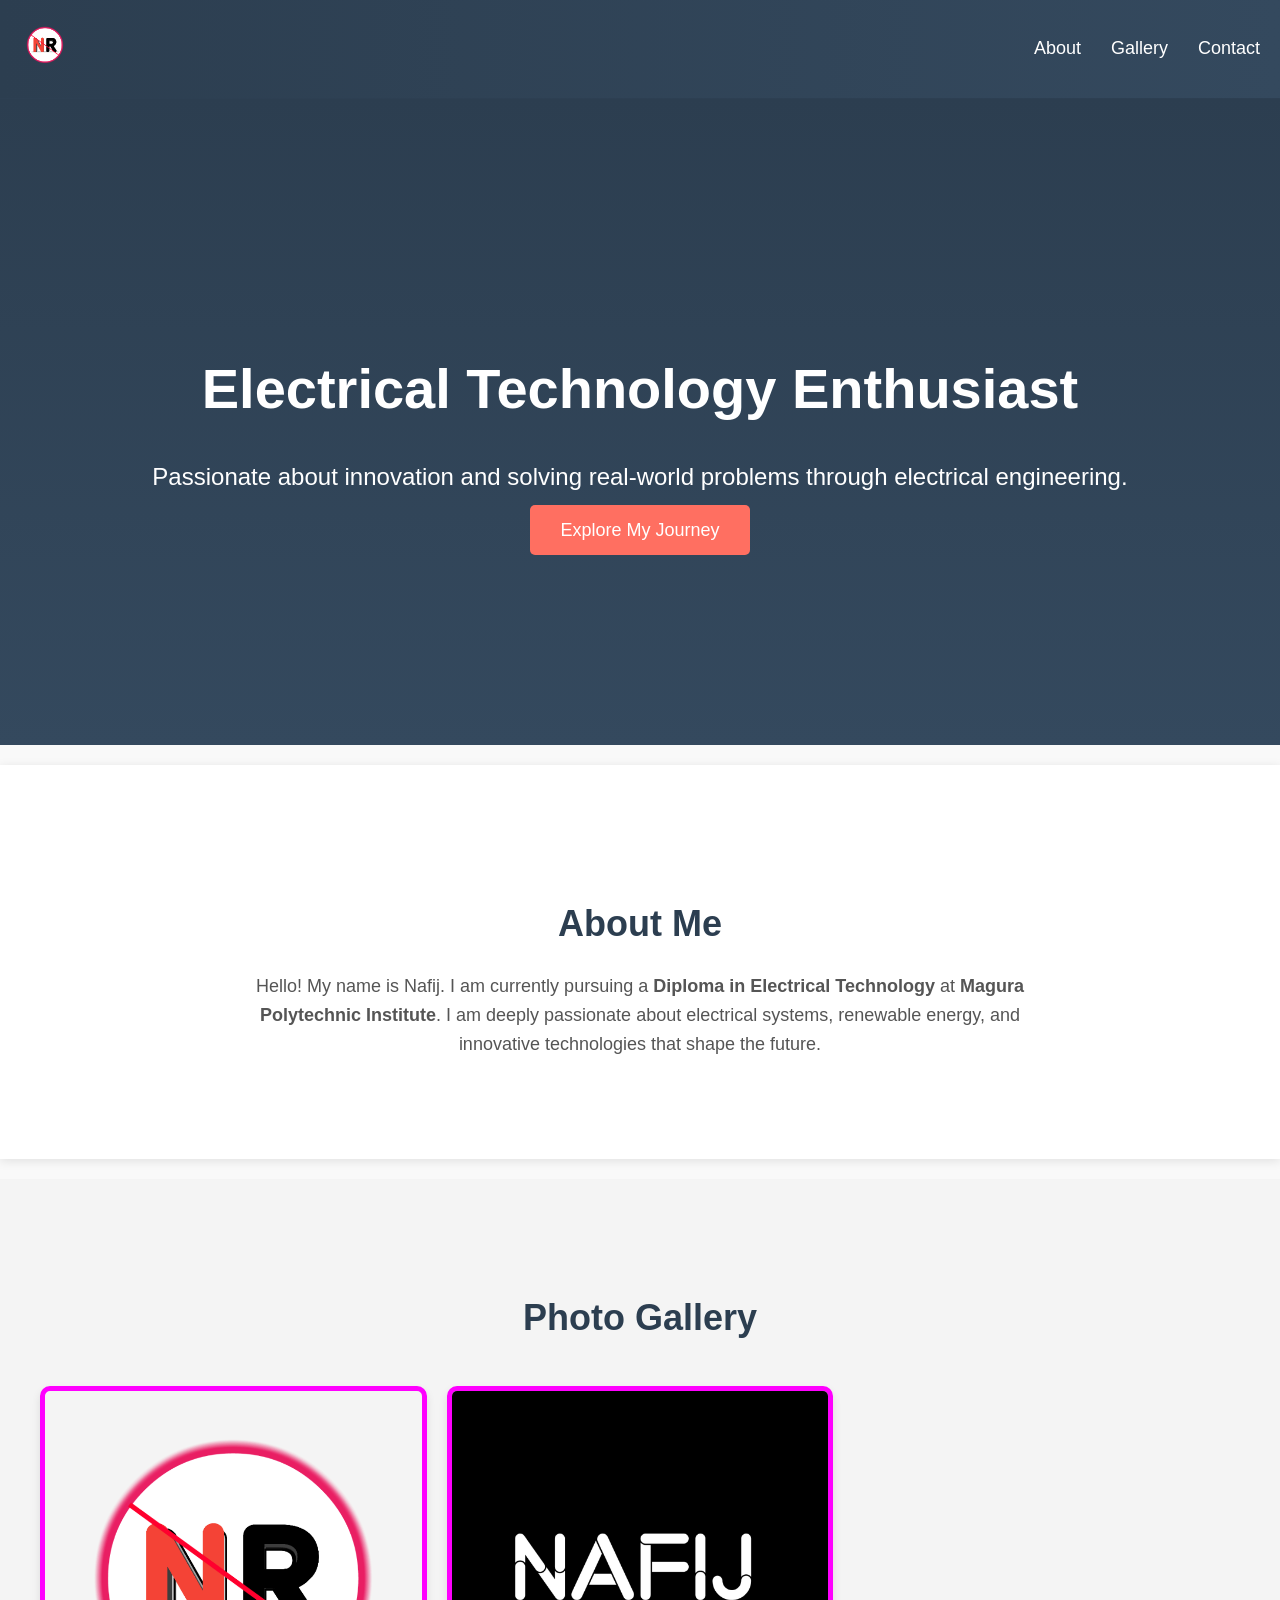
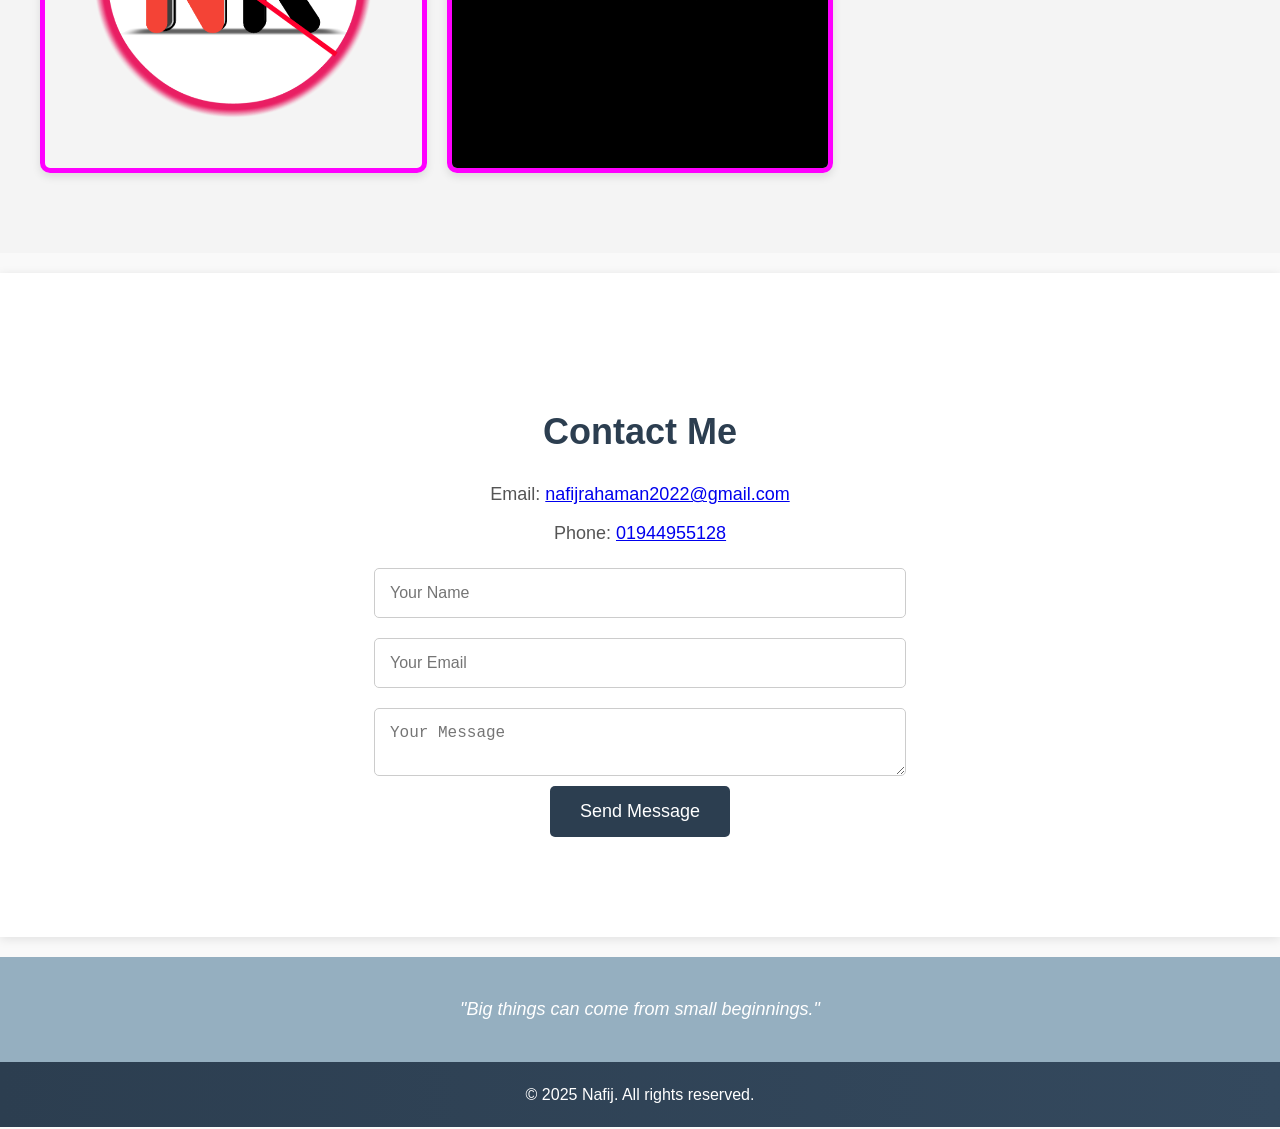
<file: index.html>
<!DOCTYPE html>
<html lang="en">
<head>
    <meta charset="UTF-8">
    <meta name="viewport" content="width=device-width, initial-scale=1.0">
    <title>Nafij Pro</title>
    <style>
        /* General Styles */
        body {
            font-family: 'Poppins', sans-serif;
            margin: 0;
            padding: 0;
            box-sizing: border-box;
            line-height: 1.6;
            background-color: #f9f9f9;
            color: #333;
        }

        /* Header */
        header {
            background: linear-gradient(90deg, #2c3e50, #34495e);
            color: white;
            padding: 20px;
            display: flex;
            justify-content: space-between;
            align-items: center;
            box-shadow: 0 2px 10px rgba(0, 0, 0, 0.1);
        }

        nav .logo img {
            height: 50px; /* Fixed logo size */
            width: auto; /* Maintain aspect ratio */
            cursor: pointer;
        }

        nav .nav-links {
            list-style: none;
            display: flex;
            margin: 0;
            padding: 0;
        }

        nav .nav-links li {
            margin-left: 30px;
        }

        nav .nav-links a {
            color: white;
            text-decoration: none;
            font-size: 18px;
            font-weight: 500;
            transition: color 0.3s ease;
        }

        nav .nav-links a:hover {
            color: #ff6f61;
        }

        /* Hero Section */
        .hero {
            background: #2c3e50; /* Fallback solid color */
            background: linear-gradient(to bottom, #2c3e50, #34495e), url('https://via.placeholder.com/1500x800?text=Electrical+Engineering');
            background-size: cover;
            background-position: center;
            color: white;
            text-align: center;
            padding: 200px 20px;
        }

        .hero h1 {
            font-size: 56px;
            margin-bottom: 20px;
            animation: fadeIn 2s ease-in-out;
        }

        .hero p {
            font-size: 24px;
            margin-bottom: 20px;
            animation: fadeIn 3s ease-in-out;
        }

        .hero .cta {
            background-color: #ff6f61;
            color: white;
            padding: 15px 30px;
            text-decoration: none;
            font-size: 18px;
            border-radius: 5px;
            transition: background-color 0.3s ease;
        }

        .hero .cta:hover {
            background-color: #e65a50;
        }

        /* About Section */
        .about {
            padding: 100px 20px;
            text-align: center;
            background-color: white;
            margin: 20px 0;
            box-shadow: 0 2px 10px rgba(0, 0, 0, 0.1);
        }

        .about h2 {
            font-size: 36px;
            margin-bottom: 20px;
            color: #2c3e50;
        }

        .about p {
            font-size: 18px;
            max-width: 800px;
            margin: 0 auto;
            color: #555;
        }

        /* Photo Gallery Section */
        .gallery {
            padding: 80px 20px;
            text-align: center;
            background-color: #f4f4f4;
        }

        .gallery h2 {
            font-size: 36px;
            margin-bottom: 40px;
            color: #2c3e50;
        }

        .gallery-grid {
            display: grid;
            grid-template-columns: repeat(3, 1fr); /* 3 columns */
            gap: 20px; /* Space between photos */
            max-width: 1200px;
            margin: 0 auto;
        }

        .gallery-item {
            border: 5px solid #ff00ff;
            box-shadow: 0 4px 8px rgba(0, 0, 0, 0.1);
            border-radius: 10px;
            overflow: hidden;
            transition: transform 0.3s ease, box-shadow 0.3s ease;
        }

        .gallery-item:hover {
            transform: scale(1.05);
            box-shadow: 0 8px 16px rgba(0, 0, 0, 0.2);
        }

        .gallery-item img {
            width: 100%;
            height: auto;
            display: block;
        }

        /* Contact Section */
        .contact {
            padding: 100px 20px;
            text-align: center;
            background-color: white;
            margin: 20px 0;
            box-shadow: 0 2px 10px rgba(0, 0, 0, 0.1);
        }

        .contact h2 {
            font-size: 36px;
            margin-bottom: 20px;
            color: #2c3e50;
        }

        .contact p {
            font-size: 18px;
            margin: 10px 0;
            color: #555;
        }

        .contact form {
            display: flex;
            flex-direction: column;
            align-items: center;
            max-width: 500px;
            margin: 0 auto;
        }

        .contact form input, .contact form textarea {
            width: 100%;
            padding: 15px;
            margin: 10px 0;
            border: 1px solid #ccc;
            border-radius: 5px;
            font-size: 16px;
        }

        .contact form button {
            background-color: #2c3e50;
            color: white;
            padding: 15px 30px;
            border: none;
            border-radius: 5px;
            cursor: pointer;
            font-size: 18px;
            transition: background-color 0.3s ease;
        }

        .contact form button:hover {
            background-color: #1a252f;
        }

        /* Quote Section */
        .quote-section {
            background-color: #95afc0;
            color: white;
            text-align: center;
            padding: 20px 20px;
            font-style: italic;
            font-size: 18px;
        }

        /* Footer */
        footer {
            background: linear-gradient(90deg, #2c3e50, #34495e);
            color: white;
            text-align: center;
            padding: 20px;
        }

        footer p {
            margin: 0;
        }

        /* Animations */
        @keyframes fadeIn {
            from {
                opacity: 0;
            }
            to {
                opacity: 1;
            }
        }

        /* Responsive Design */
        @media (max-width: 768px) {
            .hero h1 {
                font-size: 36px;
            }

            .hero p {
                font-size: 18px;
            }

            .about, .contact, .gallery {
                padding: 60px 20px;
            }

            .gallery-grid {
                grid-template-columns: repeat(2, 1fr); /* 2 columns for smaller screens */
            }
        }

        @media (max-width: 480px) {
            .gallery-grid {
                grid-template-columns: 1fr; /* 1 column for mobile screens */
            }
        }
    </style>
</head>
<body>
    <header>
        <div class="logo">
            <a href="https://www.facebook.com/nafijrahaman2023" target="_blank">
                <img src="icon.png" alt="Logo" style="height: 50px; width: auto;">
            </a>
        </div>
        <nav>
            <ul class="nav-links">
                <!--    <li><a href="#home">Home</a></li>         -->
                <li><a href="#about">About</a></li>
                <li><a href="#gallery">Gallery</a></li>
                <li><a href="#contact">Contact</a></li>
            </ul>
        </nav>
    </header>

    <section id="home" class="hero">
        <h1>Electrical Technology Enthusiast</h1>
        <p>Passionate about innovation and solving real-world problems through electrical engineering.</p>
        <a href="#about" class="cta">Explore My Journey</a>
    </section>

    <section id="about" class="about">
        <h2>About Me</h2>
        <p>Hello! My name is Nafij. I am currently pursuing a <strong>Diploma in Electrical Technology</strong> at <strong>Magura Polytechnic Institute</strong>. I am deeply passionate about electrical systems, renewable energy, and innovative technologies that shape the future.</p>
    </section>

    <!-- Photo Gallery Section -->
    <section id="gallery" class="gallery">
        <h2>Photo Gallery</h2>
        <div class="gallery-grid">
            <div class="gallery-item">
                <img src="icon.png" alt="Photo 1">
            </div>
            <div class="gallery-item">
                <img src="nafij.jpg" alt="Photo 2">
            </div>
         <!--   <div class="gallery-item">
                <img src="logo.jpg" alt="Photo 3">
            </div>
            <div class="gallery-item">
                <img src="logo.jpg" alt="Photo 4">
            </div>
            <div class="gallery-item">
                <img src="logo.jpg" alt="Photo 5">
            </div>
            <div class="gallery-item">
                <img src="logo.jpg" alt="Photo 6">
            </div> -->
        </div>
    </section>

    <section id="contact" class="contact">
        <h2>Contact Me</h2>
        <p>Email: <a href="mailto:nafijrahaman2022@gmail.com">nafijrahaman2022@gmail.com</a></p>
        <p>Phone: <a href="tel:01944955128">01944955128</a></p>
        <form id="contact-form">
            <input type="text" id="name" name="name" placeholder="Your Name" required>
            <input type="email" id="email" name="email" placeholder="Your Email" required>
            <textarea id="message" name="message" placeholder="Your Message" required></textarea>
            <button type="submit">Send Message</button>
        </form>
    </section>

    <!-- Quote Section -->
    <div class="quote-section">
        <p>"Big things can come from small beginnings."</p>
    </div>

    <!-- Footer -->
    <footer>
        <p>&copy; 2025 Nafij. All rights reserved.</p>
    </footer>

    <script>
        // Smooth scrolling for anchor links
        document.querySelectorAll('a[href^="#"]').forEach(anchor => {
            anchor.addEventListener('click', function (e) {
                e.preventDefault();
                document.querySelector(this.getAttribute('href')).scrollIntoView({
                    behavior: 'smooth'
                });
            });
        });

        // Form submission handling
        document.getElementById('contact-form').addEventListener('submit', function (e) {
            e.preventDefault();

            // Get form data
            const name = document.getElementById('name').value;
            const email = document.getElementById('email').value;
            const message = document.getElementById('message').value;

            // Create a mailto link
            const mailtoLink = `mailto:nafijrahaman2022@gmail.com?subject=Message from ${name}&body=Name: ${name}%0D%0AEmail: ${email}%0D%0AMessage: ${message}`;

            // Open the user's email client
            window.location.href = mailtoLink;
        });
    </script>
</body>
</html>
</file>
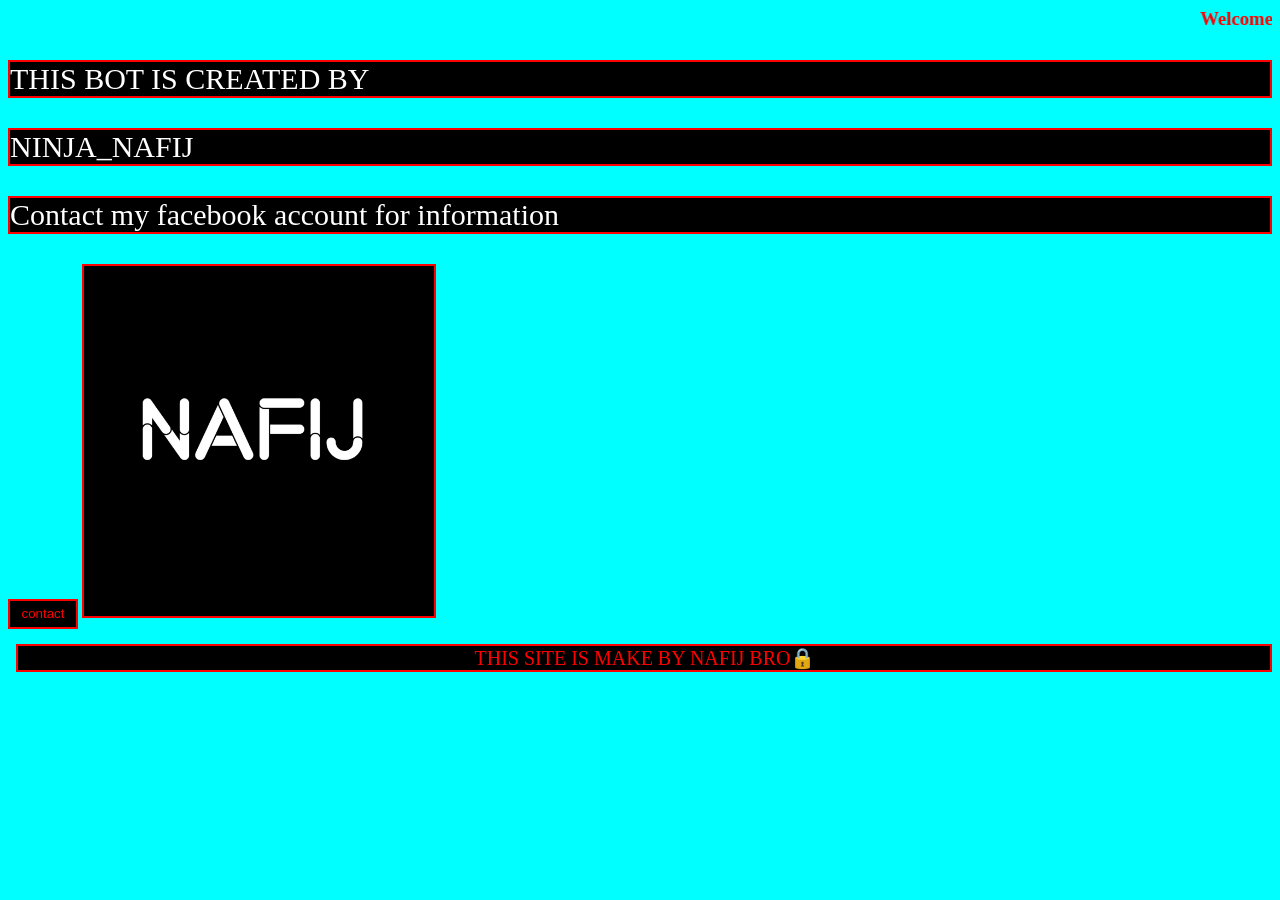
<file: Nayan.html>
<html>
<head>   
  <link rel="stylesheet" href="NAFIJ.css">
<title>NINJA NAFIJ</title>
</head>
<body>
<font color="red"> <h3> <marquee> Welcome To Bot World 💞 </marquee> </h3> </font>
<p> THIS BOT IS CREATED BY </p>
<p> NINJA_NAFIJ </p>
<p> Contact my facebook account for information </P>
 <a href="https://www.facebook.com/nafijrahaman2023"><button>contact</button></a>
  <img src="nafij.jpg" alt="broken pic">
</body>
<footer>THIS SITE IS MAKE BY NAFIJ BRO🔒</footer>
</html>
</file>
<file: NAFIJ.css>
body {
  background-color: cyan;
}
button {
  color: red;
  background: black;
  width: 70px;
  height: 30px;
}
p{
  background-color: black;
  color: white ;
  font-size: 30px;
  border: 2px solid ;
  border-color: red;
}
img{
  height: 350px;
  width: 350px;
  border: 2px solid red ;
}
footer{ 
  background-color: black;
  text-align: center;
  margin-top: 10px;
  color: red;
  font-size: 20px;
  padding: 0;
  border: 2px solid red;
  padding-left: 2px;
  margin-left: 8px
}
button {
  border: 2px solid red;
  margin-bottom: 5px;
}
</file>
